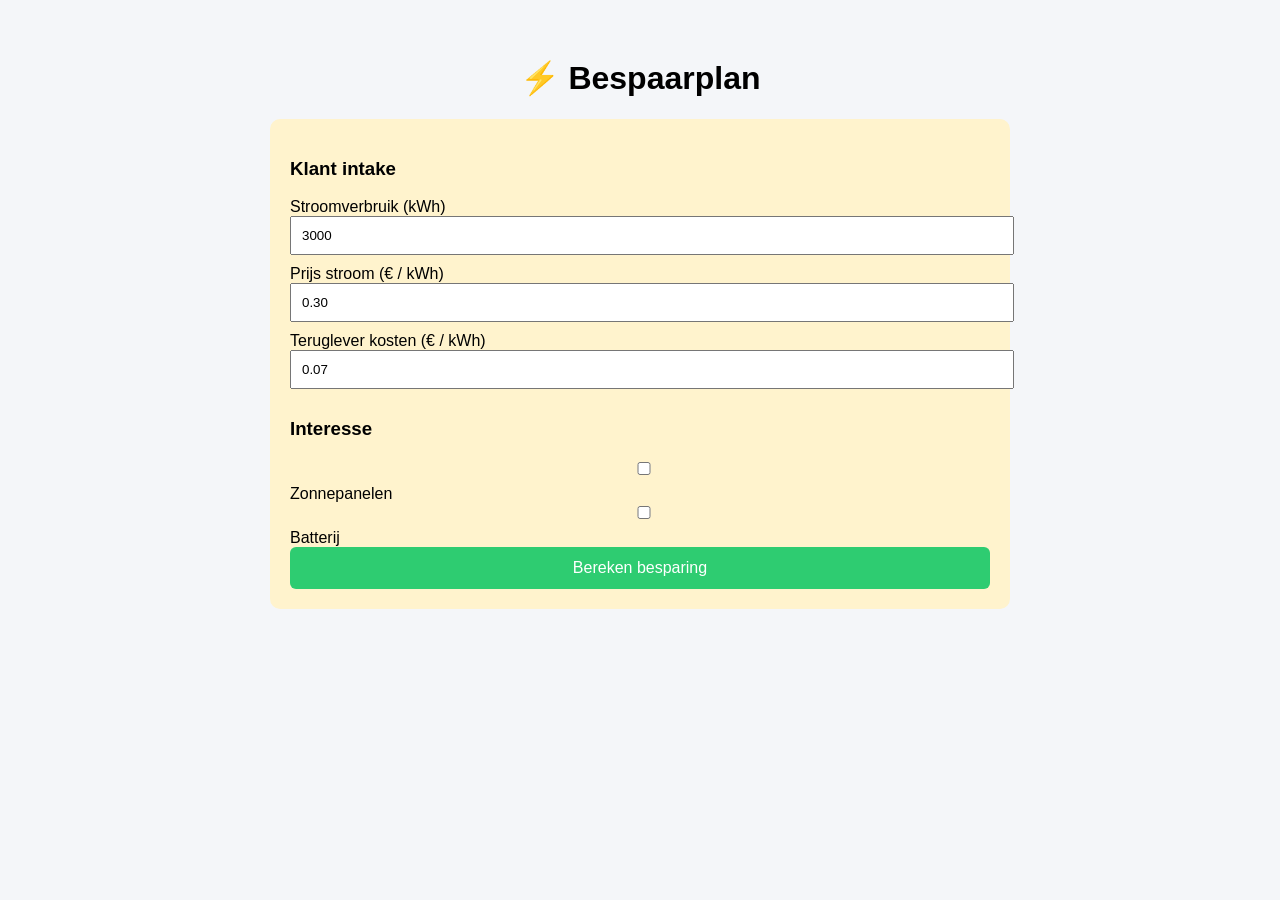
<file: bespaarplan.html>
<!DOCTYPE html>
<html lang="nl">
<head>
<meta charset="UTF-8">
<title>⚡ Bespaarplan</title>

<style>
body {
  font-family: Arial;
  background: #f4f6f9;
  padding: 30px;
}

h1 { text-align: center; }

.box {
  max-width: 700px;
  margin: auto;
  background: #fff3cd;
  padding: 20px;
  border-radius: 10px;
}

input, select {
  width: 100%;
  padding: 10px;
  margin-bottom: 10px;
}

button {
  width: 100%;
  padding: 12px;
  background: #2ecc71;
  color: white;
  border: none;
  border-radius: 6px;
  font-size: 16px;
}

.result {
  margin-top: 20px;
  background: white;
  padding: 20px;
  border-radius: 10px;
}
</style>
</head>

<body>

<h1>⚡ Bespaarplan</h1>

<div class="box">

<h3>Klant intake</h3>

<label>Stroomverbruik (kWh)</label>
<input type="number" id="stroom" value="3000">

<label>Prijs stroom (€ / kWh)</label>
<input type="number" id="prijsStroom" value="0.30" step="0.01">

<label>Teruglever kosten (€ / kWh)</label>
<input type="number" id="teruglever" value="0.07" step="0.01">

<h3>Interesse</h3>

<label><input type="checkbox" name="product" value="zonnepanelen"> Zonnepanelen</label>
<label><input type="checkbox" name="product" value="batterij"> Batterij</label>

<!-- 🔆 ZONNEPANELEN -->
<div id="zonnepanelenOpties" style="display:none;">
  <h4>Zonnepanelen</h4>

  <label>Thuisverbruik</label>
  <select id="thuis">
    <option value="0.7">Vaak thuis (70%)</option>
    <option value="0.5">Gemiddeld (50%)</option>
    <option value="0.3">Weinig (30%)</option>
  </select>

  <label>Aantal panelen</label>
  <input type="number" id="panelen" value="10">

  <label>Dak ligging</label>
  <select id="dak">
    <option value="1">Zuid</option>
    <option value="0.9">Oost/West</option>
    <option value="0.75">Noord</option>
  </select>
</div>

<!-- 🔋 BATTERIJ -->
<div id="batterijOpties" style="display:none;">
  <h4>Batterij</h4>

  <label>Kies batterij</label>
  <select id="batterijSelect">

    <option value="">Kies batterij</option>

    <optgroup label="Hoymiles">
      <option value="8|6490">5kW + 8 kWh → €6490</option>
      <option value="8|6665">8kW + 8 kWh → €6665</option>
      <option value="16|8665">10kW + 16 kWh → €8665</option>
      <option value="24|11760">10kW + 24 kWh → €11760</option>
      <option value="32|13855">10kW + 32 kWh → €13855</option>
      <option value="40|15950">10kW + 40 kWh → €15950</option>
      <option value="48|18720">10kW + 48 kWh → €18720</option>
      <option value="56|20810">10kW + 56 kWh → €20810</option>
    </optgroup>

    <optgroup label="Alpha ESS">
      <option value="7.6|7170">7.6 kWh → €7170</option>
      <option value="11.4|8370">11.4 kWh → €8370</option>
      <option value="15.2|9910">15.2 kWh → €9910</option>
      <option value="18.6|9400">18.6 kWh → €9400</option>
      <option value="27.9|11900">27.9 kWh → €11900</option>
      <option value="37.2|14380">37.2 kWh → €14380</option>
      <option value="46.5|16540">46.5 kWh → €16540</option>
      <option value="55.8|18700">55.8 kWh → €18700</option>
      <option value="74.4|26800">74.4 kWh → €26800</option>
      <option value="93|31110">93 kWh → €31110</option>
      <option value="111.6|35560">111.6 kWh → €35560</option>
    </optgroup>

    <optgroup label="Bluesun">
      <option value="16|7500">16 kWh → €7500</option>
      <option value="32|10440">32 kWh → €10440</option>
      <option value="48|12840">48 kWh → €12840</option>
      <option value="64|16240">64 kWh → €16240</option>
      <option value="16.28|8340">16.28 kWh → €8340</option>
      <option value="21.72|9410">21.72 kWh → €9410</option>
      <option value="27.15|10220">27.15 kWh → €10220</option>
      <option value="32.58|11300">32.58 kWh → €11300</option>
      <option value="38.01|12360">38.01 kWh → €12360</option>
      <option value="43.44|13440">43.44 kWh → €13440</option>
      <option value="59.72|16520">59.72 kWh → €16520</option>
      <option value="81.44|21270">81.44 kWh → €21270</option>
    </optgroup>

  </select>
</div>

<button onclick="bereken()">Bereken besparing</button>

<div id="result" class="result" style="display:none;"></div>

</div>

<script>

// prijzen zonnepanelen (jouw lijst kun je uitbreiden)
const prijzen = {
  10:4650, 11:5115, 12:5565, 13:5850, 14:6300
};

// show/hide
document.querySelectorAll('input[name="product"]').forEach(el=>{
  el.addEventListener("change", () => {

    const zonne = document.querySelector('[value="zonnepanelen"]').checked;
    const batterij = document.querySelector('[value="batterij"]').checked;

    document.getElementById("zonnepanelenOpties").style.display = zonne ? "block" : "none";
    document.getElementById("batterijOpties").style.display = batterij ? "block" : "none";
  });
});

function bereken(){

  const prijsStroom = parseFloat(document.getElementById('prijsStroom').value);
  const teruglever = parseFloat(document.getElementById('teruglever').value);

  let totaleBesparing = 0;
  let totaleInvestering = 0;
  let advies = "";

  const zonne = document.querySelector('[value="zonnepanelen"]').checked;
  const batterij = document.querySelector('[value="batterij"]').checked;

  // 🔆 zonnepanelen
  if(zonne){

    const panelen = parseFloat(document.getElementById('panelen').value);
    const thuis = parseFloat(document.getElementById('thuis').value);
    const dak = parseFloat(document.getElementById('dak').value);

    const opbrengst = panelen * 465 * 0.85 * dak;
    const eigen = opbrengst * thuis;
    const terug = opbrengst - eigen;

    const besparing = (eigen * prijsStroom) - (terug * teruglever);
    const prijs = prijzen[panelen] || panelen * 450;

    totaleBesparing += besparing;
    totaleInvestering += prijs;

    advies += `🔆 ${panelen} panelen → €${Math.round(besparing)} / jaar<br>`;
  }

  // 🔋 batterij
  if(batterij){

    const val = document.getElementById('batterijSelect').value;
    if(!val){
      alert("Kies batterij");
      return;
    }

    const [cap, prijsBat] = val.split("|").map(Number);

    const besparing = cap * 365 * 0.6 * (prijsStroom - teruglever);

    totaleBesparing += besparing;
    totaleInvestering += prijsBat;

    advies += `🔋 ${cap} kWh batterij → €${Math.round(besparing)} / jaar<br>`;
  }

  const tvt = totaleInvestering / totaleBesparing;

  document.getElementById("result").style.display = "block";

  document.getElementById("result").innerHTML = `
    <h3>📊 Resultaat</h3>

    ${advies}

    <hr>

    <b>Totale investering:</b> €${Math.round(totaleInvestering)}<br>
    <b>Totale besparing:</b> €${Math.round(totaleBesparing)} / jaar<br>
    <b>Terugverdientijd:</b> ${tvt.toFixed(1)} jaar
  `;
}

</script>

</body>
</html>
</file>
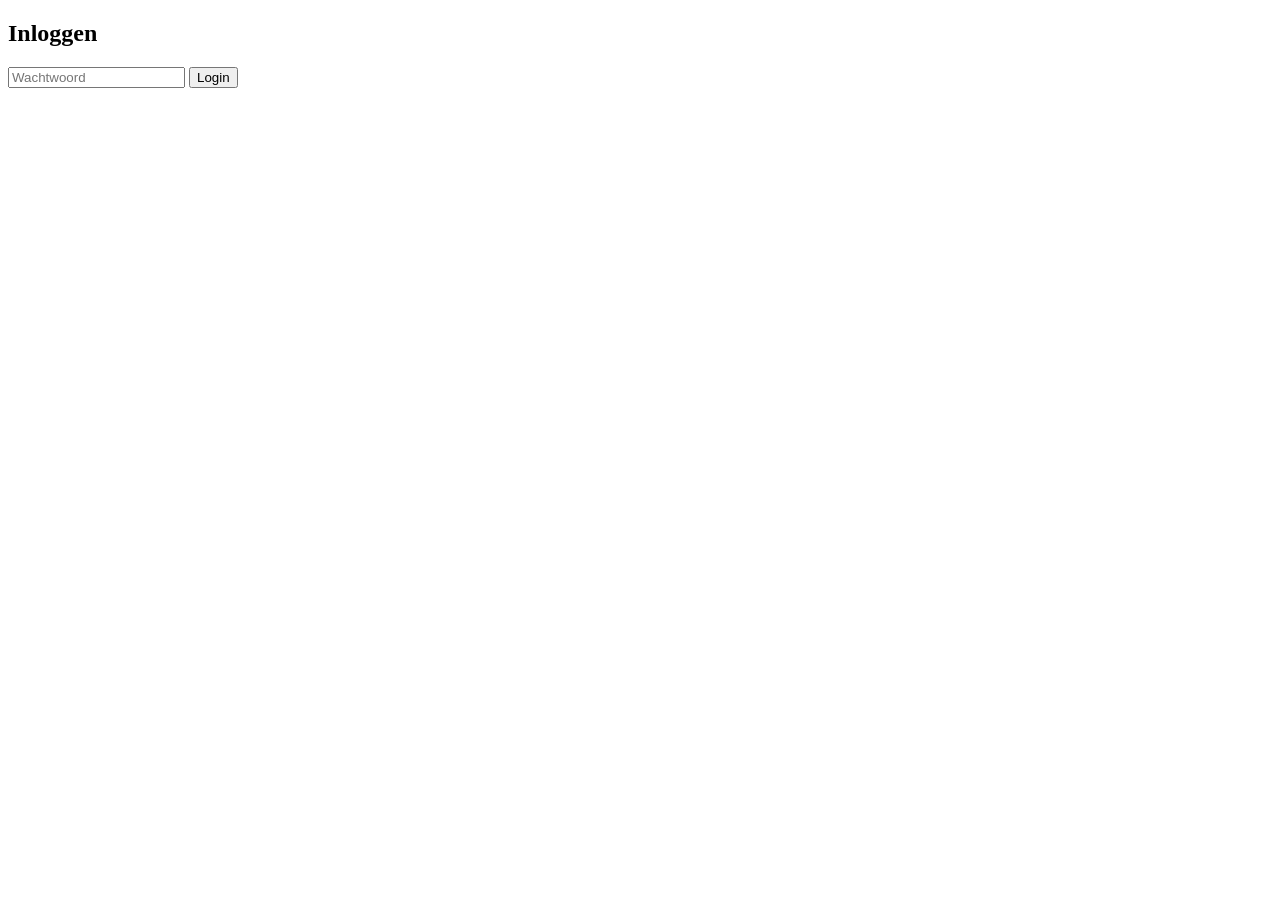
<file: leads.html>
<!DOCTYPE html>
<html lang="nl">
<head>
<meta charset="UTF-8">
<title>Leads</title>

<script>
if(localStorage.getItem("ingelogd") !== "true") {
  window.location.href = "/login.html";
}
</script>

<script type="module">
import { createClient } from 'https://cdn.jsdelivr.net/npm/@supabase/supabase-js/+esm'

const supabaseClient = createClient(
  "https://lgpydcsolgbqiuplvjsc.supabase.co",
  "eyJhbGciOiJIUzI1NiIsInR5cCI6IkpXVCJ9.eyJpc3MiOiJzdXBhYmFzZSIsInJlZiI6ImxncHlkY3NvbGdicWl1cGx2anNjIiwicm9sZSI6ImFub24iLCJpYXQiOjE3NzM5NDE0ODgsImV4cCI6MjA4OTUxNzQ4OH0.bmCbu6fjAixqCMwBbms2tAXHpzJOccz57_RrAKjovTQ"
);

let huidigeLead = null;

function safe(v) {
  return v ?? '-';
}

function statusKleur(status) {
  switch(status) {
    case 'bevestigd': return 'green';
    case 'voicemail': return 'orange';
    case 'geannuleerd': return 'red';
    default: return 'gray';
  }
}

async function loadLeads() {
  const { data, error } = await supabaseClient
    .from('afspraken')
    .select('*')
    .order('datum', { ascending: true });

  if (error) {
    console.error(error);
    alert('Supabase error');
    return;
  }

  const tbody = document.querySelector('#leadsTable tbody');
  tbody.innerHTML = '';

  data.forEach(lead => {
    const tr = document.createElement('tr');

    tr.innerHTML = `
      <td>${safe(lead.voornaam)} ${safe(lead.achternaam)}</td>
      <td>${safe(lead.datum)}</td>
      <td>${safe(lead.tijdslot)}</td>
      <td>${safe(lead.interesse)}</td>
      <td style="color:${statusKleur(lead.status)}">
        ${safe(lead.status)}
      </td>
    `;

    tr.onclick = () => openModal(lead);
    tbody.appendChild(tr);
  });
}

function openModal(lead) {
  huidigeLead = lead;

  document.getElementById('modal').style.display = 'flex';

  document.getElementById('naam').innerText =
    safe(lead.voornaam) + " " + safe(lead.achternaam);

  document.getElementById('datum').value = lead.datum || '';
  document.getElementById('tijd').value = lead.tijdslot || '';
  document.getElementById('status').value = lead.status || 'nieuw';

  document.getElementById('telefoon').innerText = safe(lead.telefoon);
  document.getElementById('email').innerText = safe(lead.email);

  document.getElementById('straat').innerText =
    safe(lead.straatnaam || lead.straat);

  document.getElementById('huisnummer').innerText = safe(lead.huisnummer);
  document.getElementById('postcode').innerText = safe(lead.postcode);

  document.getElementById('interesse').innerText = safe(lead.interesse);

  // 🔥 NIEUWE VELDEN
  document.getElementById('zelfgedaan').innerText = safe(lead.zelfgedaan);
  document.getElementById('advies').innerText = safe(lead.advies_gesprek);
  document.getElementById('partner').innerText = safe(lead.partner_aanwezig);

  document.getElementById('notities').innerText =
    safe(lead.notities || lead.opmerking);
}

window.closeModal = function() {
  document.getElementById('modal').style.display = 'none';
}

window.opslaan = async function() {
  const datum = document.getElementById('datum').value;
  const tijd = document.getElementById('tijd').value;
  const status = document.getElementById('status').value;

  const { error } = await supabaseClient
    .from('afspraken')
    .update({
      datum: datum,
      tijdslot: tijd,
      status: status
    })
    .eq('id', huidigeLead.id);

  if (error) {
    console.error(error);
    alert('Fout bij opslaan');
  } else {
    alert('Opgeslagen ✅');
    closeModal();
    loadLeads();
  }
}

window.addEventListener('DOMContentLoaded', loadLeads);
</script>

<style>
body {
  font-family: Arial;
  background: #f4f6f9;
  padding: 30px;
}

h1 {
  text-align: center;
}

table {
  width: 100%;
  background: white;
  border-radius: 10px;
  overflow: hidden;
  border-collapse: collapse;
}

th {
  background: #2c3e50;
  color: white;
  padding: 12px;
}

td {
  padding: 12px;
  border-bottom: 1px solid #eee;
  cursor: pointer;
}

tr:hover {
  background: #f1f1f1;
}

.modal {
  display: none;
  position: fixed;
  top:0;
  left:0;
  width:100%;
  height:100%;
  background: rgba(0,0,0,0.5);
  justify-content:center;
  align-items:center;
}

.modal-box {
  background:white;
  padding:20px;
  border-radius:10px;
  width:420px;
}

input, select {
  width:100%;
  padding:8px;
  margin-bottom:10px;
}

button {
  width:100%;
  padding:10px;
  background:#2ecc71;
  color:white;
  border:none;
  border-radius:5px;
}

.close {
  float:right;
  cursor:pointer;
}
</style>

</head>

<body>

<h1>📋 Leads</h1>

<table id="leadsTable">
<thead>
<tr>
<th>Naam</th>
<th>Datum</th>
<th>Tijd</th>
<th>Interesse</th>
<th>Status</th>
</tr>
</thead>
<tbody></tbody>
</table>

<div class="modal" id="modal">
  <div class="modal-box">
    <span class="close" onclick="closeModal()">✖</span>

    <h3 id="naam"></h3>

    <label>Datum</label>
    <input type="date" id="datum">

    <label>Tijd</label>
    <input type="time" id="tijd">

    <label>Status</label>
    <select id="status">
      <option value="nieuw">Nieuw</option>
      <option value="bevestigd">Bevestigd</option>
      <option value="voicemail">Voicemail</option>
      <option value="geannuleerd">Geannuleerd</option>
    </select>

    <hr>

    <p><b>Telefoon:</b> <span id="telefoon"></span></p>
    <p><b>Email:</b> <span id="email"></span></p>
    <p><b>Straat:</b> <span id="straat"></span></p>
    <p><b>Huisnummer:</b> <span id="huisnummer"></span></p>
    <p><b>Postcode:</b> <span id="postcode"></span></p>

    <p><b>Interesse:</b> <span id="interesse"></span></p>

    <hr>

    <p><b>Zelf gedaan:</b><br><span id="zelfgedaan"></span></p>
    <p><b>Wat wil klant:</b><br><span id="advies"></span></p>
    <p><b>Partner aanwezig:</b> <span id="partner"></span></p>
    <p><b>Notities:</b><br><span id="notities"></span></p>

    <button onclick="opslaan()">💾 Opslaan</button>
  </div>
</div>

</body>
</html>
</file>
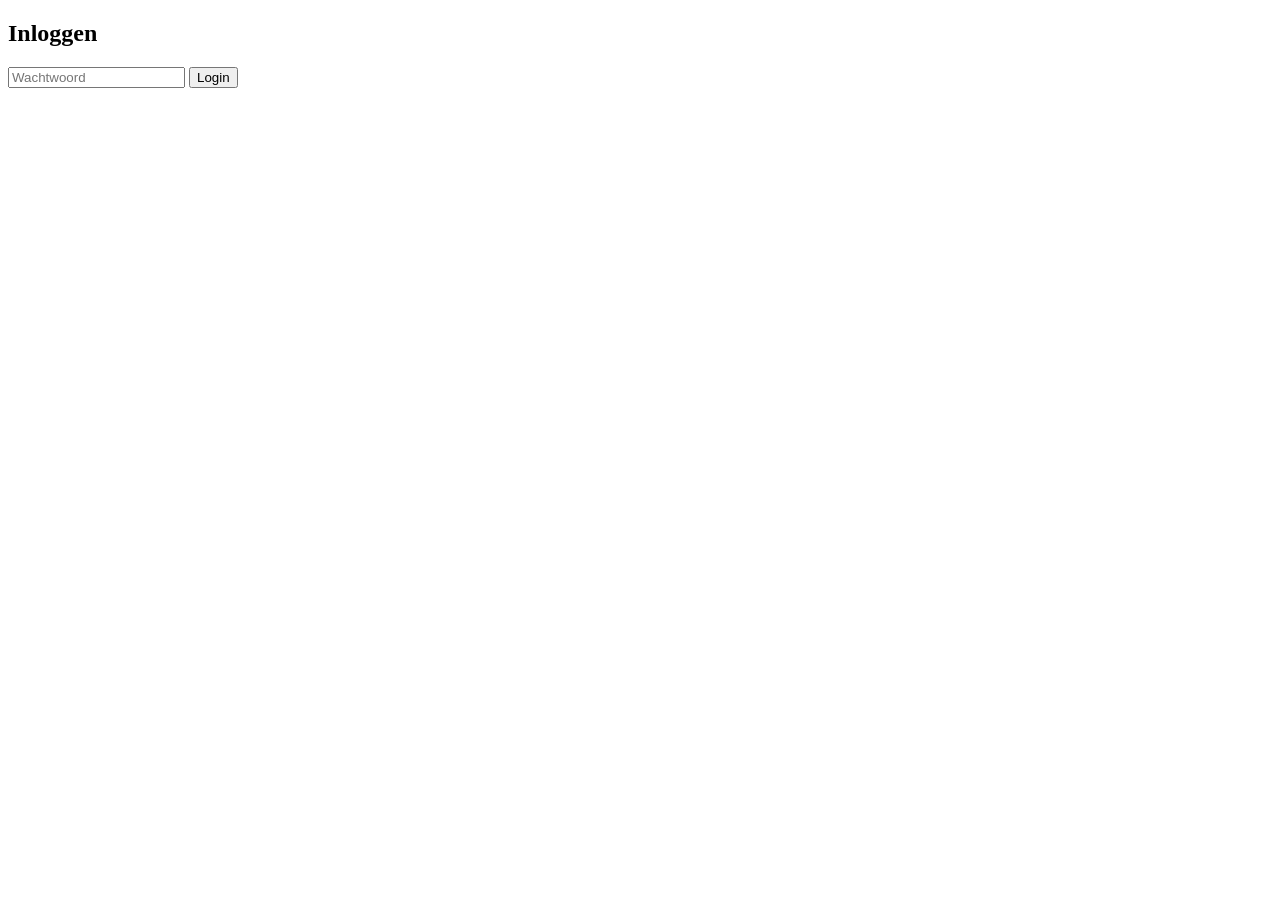
<file: login.html>
<!DOCTYPE html>
<html>
<head>
  <title>Login</title>
</head>
<body>

<h2>Inloggen</h2>

<input type="password" id="wachtwoord" placeholder="Wachtwoord">
<button onclick="login()">Login</button>

<script>
function login() {
  const pw = document.getElementById("wachtwoord").value;

  if(pw === "alex123") {
    localStorage.setItem("ingelogd", "true");
    window.location.href = "leads.html";
  } else {
    alert("Verkeerd wachtwoord");
  }
}
</script>

</body>
</html>
</file>
